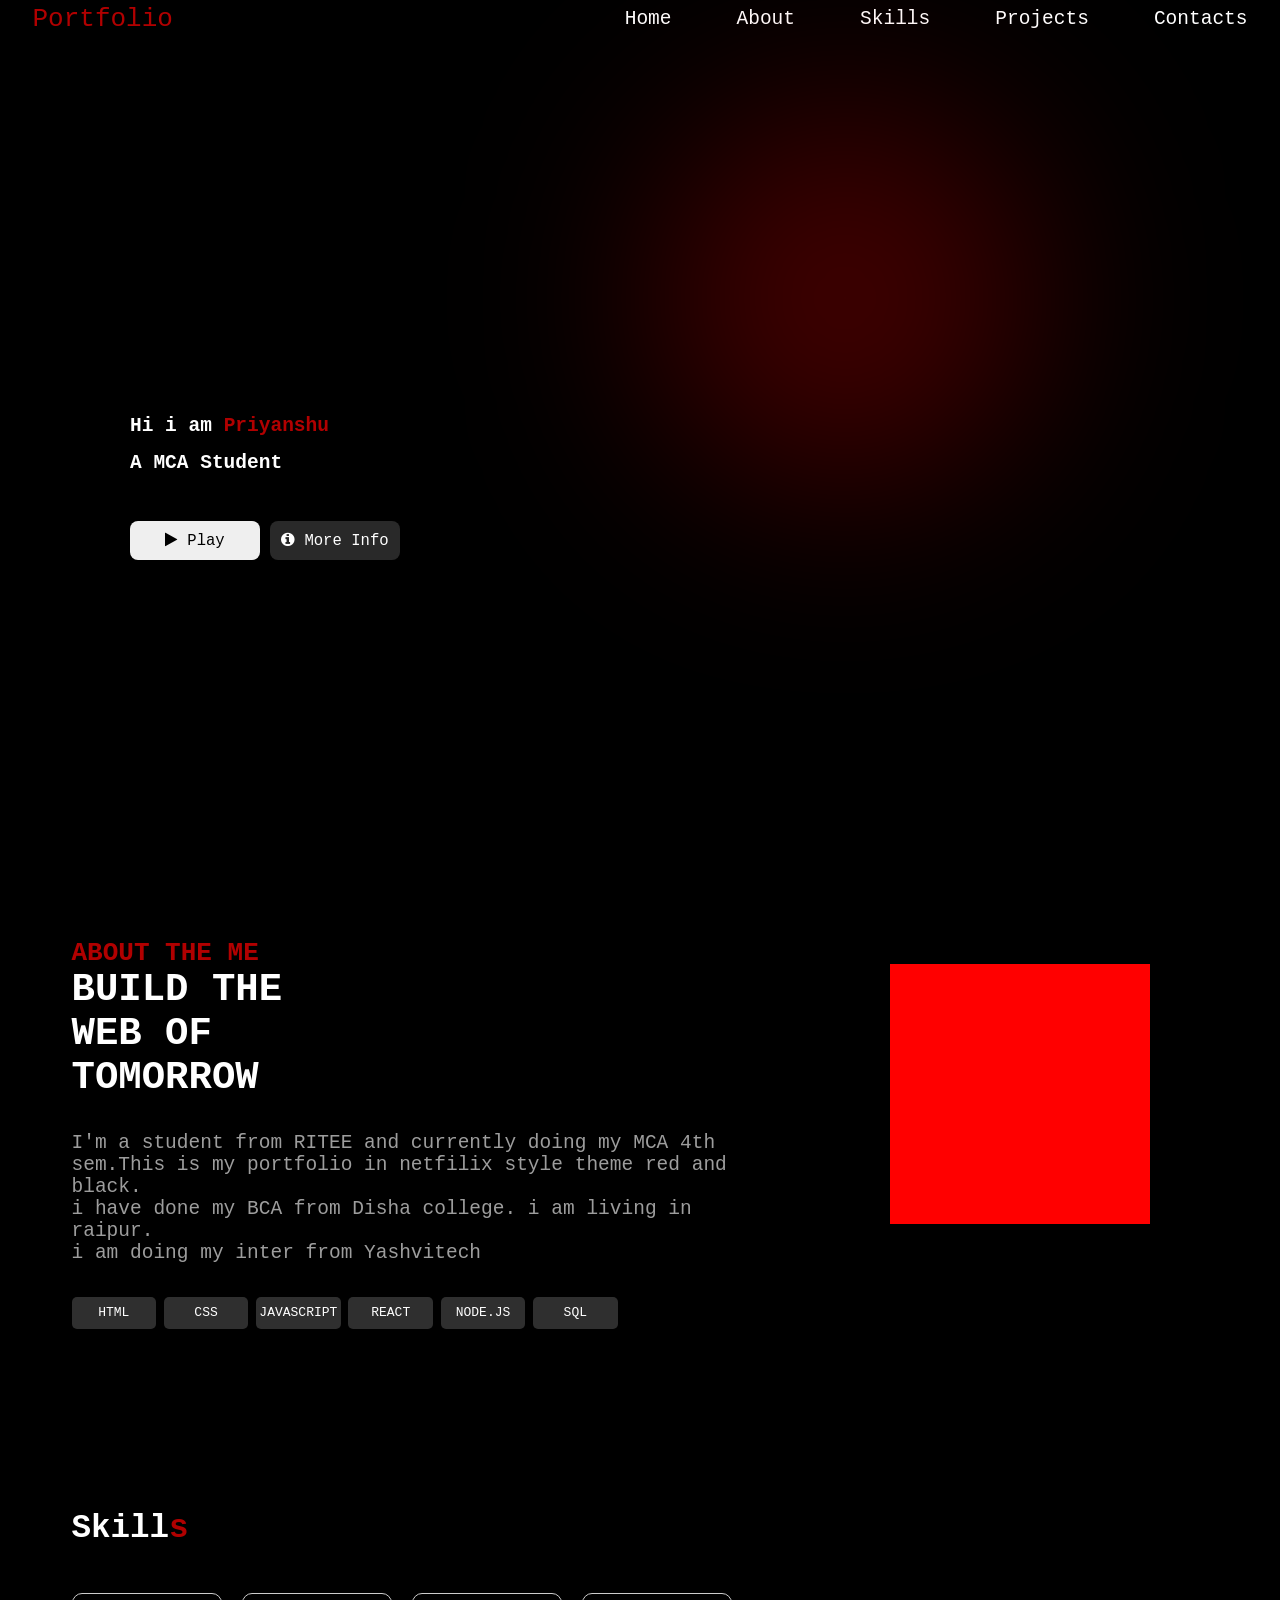
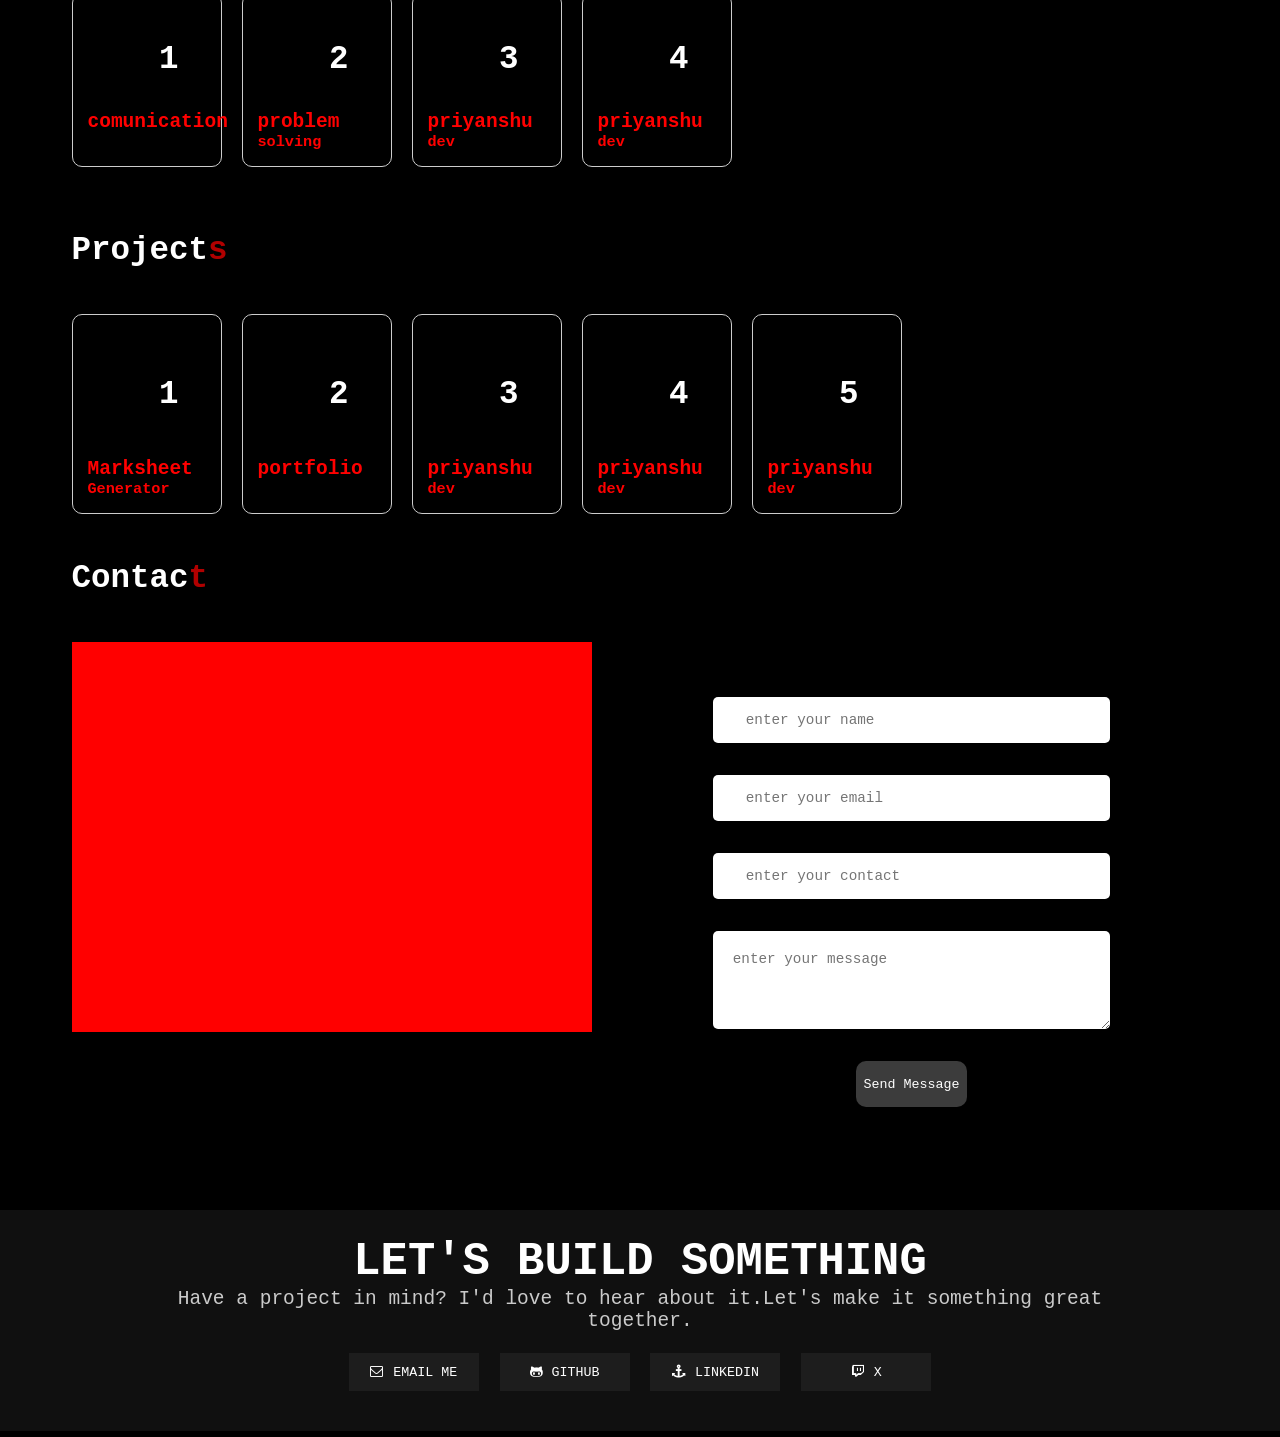
<file: index.html>
<!DOCTYPE html>
<html lang="en">

<head>
    <meta charset="UTF-8">
    <meta name="viewport" content="width=device-width, initial-scale=1.0">
    <title>Portfolio</title>
    <link rel="stylesheet" href="style.css">
    <link rel="stylesheet" href="https://cdnjs.cloudflare.com/ajax/libs/font-awesome/4.7.0/css/font-awesome.min.css">
</head>

<body>
    <header>
        <nav id="home">
            <div class="navbar">
                <div class="logo"><span class="highlight">Portfolio</span></div>
                <div class="nav-items">
                    <ul>
                        <li><a href="#home">Home</a></li>
                        <li><a href="#about">About</a></li>
                        <li><a href="#skills">Skills</a></li>
                        <li><a href="#projects">Projects</a></li>
                        <li><a href="#contact">Contacts</a></li>
                    </ul>
                </div>
            </div>
        </nav>
        <section>
            <div class="hero-section">
                <div class="red"></div>
                <div class="hero-txt">
                    <h1>Hi i am <span class="highlight">Priyanshu</span></h1><br>
                    <h2>A MCA Student</h2><br>
                    <div class="hero-btn">
                        <button><i class="fa fa-play " aria-hidden="true"><span>Play</span></i></button>
                        <button id="info"><i class="fa fa-info-circle " aria-hidden="true"><span>More
                                    Info</span></i></button>
                    </div>
                </div>
            </div>
        </section>
        <section>
            <div class="about" id="about">
                <div class="about-txt">
                    <h3><span class="highlight">ABOUT THE ME</span></h3>
                    <h2>BUILD THE</h2>
                    <h2>WEB OF</h2>
                    <h2>TOMORROW</h2>
                    <p>I'm a student from RITEE and currently doing my MCA 4th sem.This is my portfolio in netfilix
                        style theme red and black. <br>
                        i have done my BCA from Disha college. i am living in raipur. <br>
                        i am doing my inter from Yashvitech</p>
                        <div class="about-btn">
                            <button type="button">HTML</button>
                            <button type="button">CSS</button>
                            <button type="button">JAVASCRIPT</button>
                            <button type="button">REACT</button>
                            <button type="button">NODE.JS</button>
                            <button type="button">SQL</button>
                        </div>
                </div>
                <div class="about-img">
                    <div class="bg"></div>
                </div>
            </div>
        </section>
        <section>
            <div class="skills" id="skill">
                <h1>Skill<span class="highlight">s</span></h1>
                <div class="skills-cards">
                    <div id="skills"></div>
                </div>
            </div>
        </section>
        <section>
            <div class="projects" id="project">
                <h1>Project<span class="highlight">s</span></h1>
                <div class="projects-cards">
                    <div id="projects"></div>
                </div>
            </div>
        </section>
        <section>
            <div class="contact" id="contact">
                <h1>Contac<span class="highlight">t</span></h1>
                <div class="contact-layout">
                    <div class="comtact-img">
                        <div class="img"></div>
                    </div>
                    <div class="contact-form">
                        <form action="">
                            <input type="text" placeholder="enter your name">
                            <input type="email" placeholder="enter your email">
                            <input type="tel" placeholder="enter your contact">
                            <textarea placeholder="enter your message"></textarea>
                            <button type="button">Send Message</button>
                        </form>
                    </div>
                </div>
            </div>
        </section>
        <footer>
            <div class="footer-txt">
                <h1>LET'S BUILD SOMETHING</h1>
                <P>Have a project in mind? I'd love to hear about it.Let's make it something great <br>
                    together.</P><br>
                    <div class="footer-btn">
                        <button type="button"><i class="fa fa-envelope-o" aria-hidden="true"><span>EMAIL ME</span></i></button>
                        <button type="button"><i class="fa fa-github-alt" aria-hidden="true"><span>GITHUB</span></i></button>
                        <button type="button"><i class="fa fa-anchor" aria-hidden="true"><span>LINKEDIN</span></i></button>
                        <button type="button"><i class="fa fa-twitch" aria-hidden="true"><span>X</span></i></button>
                    </div>
            </div>
        </footer>
    </header>
    <script src="script.js"></script>
</body>
</html>
</file>
<file: style.css>
* {
    margin: 0;
    padding: 0;
    box-sizing: border-box;
    font-family: monospace;
}

body {
    background-color: black;
}

.navbar {
    display: flex;
    justify-content: space-between;
    align-items: center;
    height: 2.9rem;
    background-color: black;
    color: white;

}

.navbar .logo {
    font-size: 2rem;
    margin-left: 2.5rem;
}

.nav-items ul {
    font-size: 1.1rem;
    cursor: pointer;
    display: flex;
}
.nav-items a{
    color:white;
    text-decoration: none;
}
.nav-items li {
    list-style: none;
    margin: 0 2.5rem;
    font-size: 1.5rem;
    position: relative;
    width: max-content;
}

.nav-items li:hover::after{
    position: absolute;
    content: '';
    bottom: -1rem;
    left:0;
    background-color: red;
    width: 100%;
    height: 0.1em;
}

.hero-section {
    display: flex;
    background-color: black;
    height: 100vh;
    width: 100%;
}

.red {
    position: relative;
    color: white;
}

.red::after {
    position: absolute;
    content: '';
    width: 30rem;
    height: 30rem;
    top: 5rem;
    left: 50rem;
    background-color: rgba(255, 0, 0, 0.253);
    border-radius: 50%;
    filter: blur(100px);
}

.hero-txt {
    display: flex;
    flex-direction: column;
    justify-content: center;
    margin-left: 10rem;
    color: white;
    height: 100%;
    width: 100%;
}

.highlight {
    color: rgba(255, 0, 0, 0.694);
    z-index: -10;
}

.hero-btn {
    /* background-color: red; */
    width: 270px;
    display: flex;
    align-items: flex-start;
    justify-content: space-between;
}

.hero-btn button {
    height: 3rem;
    width: 10rem;
    font-size: 1.2rem;
    border-radius: 8px;
    margin-top: 2.5rem;
    border: none;
}

.hero-btn span {
    margin-left: 10px;
}

#info {
    color: white;
    background-color: rgba(255, 255, 255, 0.162);
    border: none;
}

.about {
    display: flex;
    height: 60vh;
    width: 100%;
}

.about-txt h3 {
    margin-left: 5.5rem;
    font-size: 2rem;

}

.about-txt h2 {
    color: white;
    margin-left: 5.5rem;
    font-size: 3rem;
}

.about-txt p {
    margin: 2.5rem;
    margin-left: 5.5rem;
    color: rgba(255, 255, 255, 0.616);
    font-size: 1.5rem;
}
.about-btn{
    margin-left: 5.5rem;
}
.about-btn button{
    width: 6.5rem;
    height: 2.5rem;
    font-size: 1rem;
    background-color: rgba(255, 255, 255, 0.184);
    border: none;
    border-radius:5px ;
    color: white;
}
.about-img .bg{
    height: 20rem;
    width: 20rem;
    margin: 2rem 10rem;
    /* background-color:white; */
    background-color:red;
    /* filter: blur(210px); */
}
.skills h1{
    font-size: 2.5rem ;
    color: white;
    margin:2.5rem 5.5rem;
}
.skills-cards{
    display: flex;
    flex-wrap: wrap;
    gap: 20px;
    margin: 3.5rem 5.5rem;
}
.card{
    height: 15rem;
    width: 25rem;
    background-color: white;
}
.projects{
    margin-top: 5rem;
}
.projects h1{
    font-size: 2.5rem ;
    color: white;
    margin: 3.5rem 5.5rem;
}
.projects-cards{
    display: flex;
    flex-wrap: wrap;
    gap: 20px;
    margin: 2.5rem 5.5rem;
}
.contact h1{
    font-size: 2.5rem ;
    color: white;
    margin: 3.5rem 5.5rem;
}
.contact-layout{
    display: flex;
    height: 50vh;
    width: 100%;
}
.img{
    width: 40rem;
    height: 30rem;
    background-color: red;
    margin-left: 5.5rem;
    /* filter: blur(210px); */
}
.contact{
     height: 50rem;
}
.contact-form form{
    width: 50vw;
    height: 40rem;
    display: flex;
    flex-direction: column;
    align-items: center;
    justify-content: center;
}
.contact-form input,
.contact-form textarea{
    height: 3.5rem;
    width: 30.5rem;
    margin-bottom: 2.5rem;
    border: none;
    border-radius: 5px;
    padding-left: 2.5rem;
    font-size: 1.1rem;
}
.contact-form textarea{
    height: 7.5rem;
    padding: 1.5rem;
}
.contact-form button{
    height: 3.5rem;
    width: 8.5rem;
    background-color: rgba(255, 255, 255, 0.236);
    color: white;
    border: none;
    border-radius: 10px;
    position: relative;
    z-index: 1;
}
.contact-form button::after{
content: '';
position: absolute;
bottom: 0;
left: 0;
background-color: red;
width: 0;
height: 100%;
 border-radius: 10px;
 transition: 0.3s;
 overflow: hidden;
 z-index: -1;
}
.contact-form button:hover::after{
    width: 100%;
}
.contact-form:hover{
    color: white;
}
.footer-txt{
    background-color: rgba(255, 255, 255, 0.062);
    text-align: center;
    color: white;
    height: 17rem;
    padding: 2rem 0;
}
.footer-txt h1{
    font-size: 3.5rem;
}
.footer-txt p{
    font-size: 1.5rem;
    color: rgba(255, 255, 255, 0.782);
}
.footer-btn button{
    height: 2.9rem;
    width: 10rem;
    background-color: rgba(255, 255, 255, 0.053);
    color: white;
    border: none;
    border: 5px;
    margin: 0.5rem 0.5rem;
}
.footer-btn span {
    margin-left: 10px;
}

#skills,
#projects{
    display: flex;
    justify-content: space-evenly;
    flex-wrap: wrap;
    gap: 20px;
}

.sub_div {
    border: 1px solid #ccc;
    color: red;
    padding: 15px;
    width: 150px;
    border-radius: 10px;
    box-shadow: 0 0 10px rgba(0,0,0,0.1);
}
</file>
